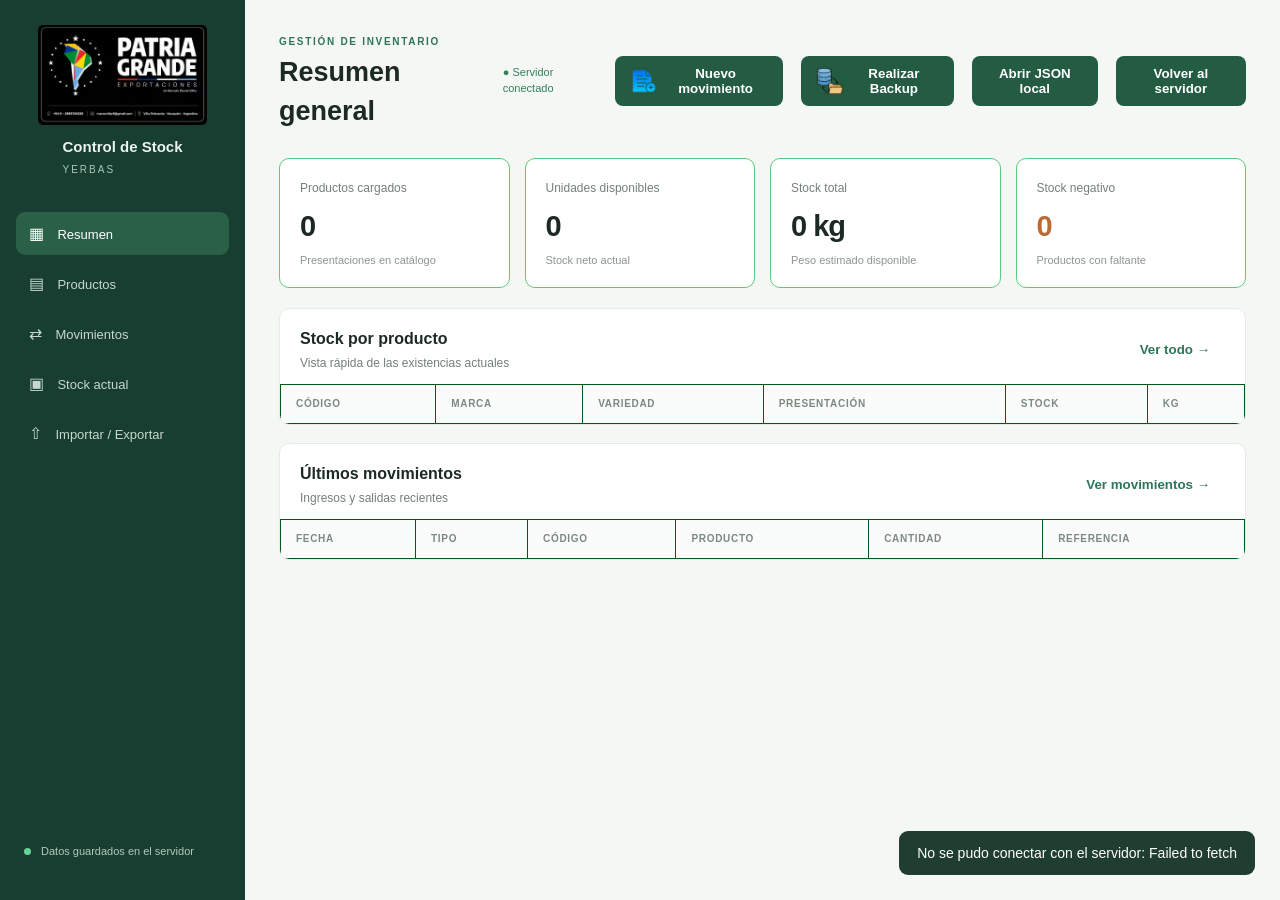
<file: frontend/index.html>
<!doctype html>
<html lang="es">
  <head>
    <meta charset="utf-8" />
    <meta name="viewport" content="width=device-width,initial-scale=1" />
    <title>Control de Stock | Yerbas</title>
    <link rel="shortcut icon" href="./Imagenes/favicon.ico" />
    <link
      rel="icon"
      type="image/png"
      sizes="16x16"
      href="./Imagenes/Iconos/favicon-16.png"
    />

    <link
      rel="icon"
      type="image/png"
      sizes="32x32"
      href="./Imagenes/Iconos/favicon-32.png"
    />

    <link
      rel="icon"
      type="image/png"
      sizes="48x48"
      href="./Imagenes/iconos/favicon-48.png"
    />

    <!-- Android -->
    <link
      rel="icon"
      type="image/png"
      sizes="192x192"
      href="./Imagenes/Iconos/icon-192.png"
    />

    <link
      rel="icon"
      type="image/png"
      sizes="512x512"
      href="./Imagenes/Iconos/icon-512.png"
    />

    <!-- Manifest -->
    <link rel="manifest" href="./manifest.json" />

    <meta name="theme-color" content="#111111" />
    <!-- <link rel="manifest" href="./manifest.json" /> -->
    <link rel="stylesheet" href="./style.css" />
    <link rel="stylesheet" href="./mensajes.css" />
    <!-- <meta name="theme-color" content="#111111" /> -->
  </head>
  <body>
    <div class="shell">
      <aside class="sidebar">
        <!-- <img class="logo" src="./Imagenes/logo.avif" alt="Logo" /> -->
        <div class="brand">
          <div class="brand-icon">
            <img class="logo" src="./Imagenes/logo.avif" alt="Logo" />
          </div>
          <div><b>Control de Stock</b><small>YERBAS</small></div>
        </div>
        <nav>
          <button class="nav active" data-view="dashboard">
            ▦ <span>Resumen</span>
          </button>
          <button class="nav" data-view="products">
            ▤ <span>Productos</span>
          </button>
          <button class="nav" data-view="movements">
            ⇄ <span>Movimientos</span>
          </button>
          <button class="nav" data-view="stock">
            ▣ <span>Stock actual</span>
          </button>
          <button class="nav" data-view="files">
            ⇧ <span>Importar / Exportar</span>
          </button>
        </nav>
        <div class="side-foot">
          <span class="dot"></span> Datos guardados en el servidor
        </div>
      </aside>
      <main class="main">
        <header class="topbar">
          <div>
            <span class="eyebrow">GESTIÓN DE INVENTARIO</span>
            <h1 id="pageTitle">Resumen general</h1>
          </div>
          <div class="top-actions">
            <span class="server-status">● Servidor conectado</span
            ><button
              title="Registrar un nuevo movimiento en el Stock.!"
              class="primary"
              id="quickMovement"
            >
              <img
                class="agregar"
                src="./Imagenes/Iconos/nuevo-movimiento.avif"
                alt="Logo"
              />
              Nuevo movimiento
            </button>
            <button
              title="Realizar backup en GoogleDrive"
              class="primary"
              id="quickBackup"
            >
              <img
                class="agregar"
                src="./Imagenes/Iconos/backup.avif"
                alt="Logo"
              />
              Realizar Backup
            </button>
            <input
              type="file"
              id="archivo-json"
              accept=".json,application/json"
              hidden
            />
            <button
              id="btnJSON"
              class="primary"
              onclick="document.getElementById('archivo-json').click()"
            >
              Abrir JSON local
            </button>
            <button id="btnSERVER" class="primary" onclick="volverOnline()">
              Volver al servidor
            </button>
          </div>
        </header>
        <section id="dashboard" class="view active">
          <div class="stats">
            <article class="stat">
              <span>Productos cargados</span><strong id="statProducts">0</strong
              ><small>Presentaciones en catálogo</small>
            </article>
            <article class="stat">
              <span>Unidades disponibles</span><strong id="statUnits">0</strong
              ><small>Stock neto actual</small>
            </article>
            <article class="stat">
              <span>Stock total</span><strong id="statKg">0 kg</strong
              ><small>Peso estimado disponible</small>
            </article>
            <article class="stat warning">
              <span>Stock negativo</span><strong id="statNegative">0</strong
              ><small>Productos con faltante</small>
            </article>
          </div>
          <div class="panel">
            <div class="panel-head">
              <div>
                <h2>Stock por producto</h2>
                <p>Vista rápida de las existencias actuales</p>
              </div>
              <button class="ghost" data-goto="stock">Ver todo →</button>
            </div>
            <div class="table-wrap">
              <table class="table-variety">
                <thead>
                  <tr>
                    <th>Código</th>
                    <th>Marca</th>
                    <th>Variedad</th>
                    <th id="presentation-th">Presentación</th>
                    <th>Stock</th>
                    <th>Kg</th>
                  </tr>
                </thead>
                <tbody id="dashStock"></tbody>
              </table>
            </div>
          </div>
          <div class="panel">
            <div class="panel-head">
              <div>
                <h2>Últimos movimientos</h2>
                <p>Ingresos y salidas recientes</p>
              </div>
              <button class="ghost" data-goto="movements">
                Ver movimientos →
              </button>
            </div>
            <div class="table-wrap">
              <table>
                <thead>
                  <tr>
                    <th>Fecha</th>
                    <th>Tipo</th>
                    <th>Código</th>
                    <th class="productoMovimientos">Producto</th>
                    <th>Cantidad</th>
                    <th>Referencia</th>
                  </tr>
                </thead>
                <tbody id="dashMovements"></tbody>
              </table>
            </div>
          </div>
        </section>
        <section id="products" class="view">
          <div class="toolbar">
            <input
              id="productSearch"
              placeholder="Buscar por código, marca o variedad…"
            /><button
              title="Agregar producto.!"
              class="primary"
              id="newProduct"
            >
              <img
                class="agregar"
                src="./Imagenes/Iconos/agregar-producto.avif"
                alt="Logo"
              />

              Agregar producto
            </button>
          </div>
          <div class="panel">
            <div class="table-wrap">
              <table class="table-variety">
                <thead style="display: none">
                  <tr>
                    <th class="codigoProductos">Código</th>
                    <th class="marcaProductos">Marca</th>
                    <th id="product-th" class="variedadProductos">variedad</th>
                    <th id="presentation-th" class="presentacionProductos">
                      Presentación
                    </th>
                    <th class="pesoProductos">Peso (kg)</th>
                    <th class="foto-td">Foto</th>
                    <th id="observaciones-th" class="observacionesProductos">
                      Observaciones
                    </th>
                    <th></th>
                  </tr>
                </thead>
                <tbody id="productsBody"></tbody>
              </table>
            </div>
          </div>
        </section>
        <section id="movements" class="view">
          <div class="toolbar">
            <input
              id="movementSearch"
              placeholder="Buscar movimiento…"
            /><button
              title="Registrar un nuevo movimiento en el Stock.!"
              class="primary"
              id="newMovement"
            >
              <img
                class="agregar"
                src="./Imagenes/Iconos/registrar-movimiento.avif"
                alt="Logo"
              />
              Registrar movimiento
            </button>
          </div>
          <div class="panel">
            <span class="cantidad-productos" id="cantMovimientos"> </span>
            <div class="table-wrap">
              <table>
                <thead>
                  <tr>
                    <th class="fechaMovimientos">Fecha</th>
                    <th class="tipoMovimientos">Tipo</th>
                    <th class="codigoMovimientos">Código</th>
                    <th class="productoMovimientos">Producto</th>
                    <th class="cantidadMovimientos">Cantidad</th>
                    <th class="referenciaMovimientos">Referencia</th>
                    <th class="btnMovimientos">Acciones</th>
                  </tr>
                </thead>
                <tbody id="movementsBody"></tbody>
              </table>
            </div>
          </div>
        </section>
        <section id="stock" class="view">
          <div class="toolbar">
            <input id="stockSearch" placeholder="Buscar producto…" /><span
              class="hint"
              >Stock = ingresos − salidas</span
            >
          </div>
          <div class="panel">
            <div class="table-wrap">
              <table class="table-variety">
                <thead style="display: none">
                  <tr>
                    <th class="codigoProductos">Código</th>
                    <th>Marca</th>
                    <th id="product-th">Variedad</th>
                    <th id="presentation-th">Presentación</th>
                    <th>Peso unit.</th>
                    <th>Ingresos</th>
                    <th>Salidas</th>
                    <th>Stock</th>
                    <th>Stock (kg)</th>
                  </tr>
                </thead>
                <tbody id="stockBody"></tbody>
              </table>
            </div>
          </div>
        </section>
        <section id="files" class="view">
          <div class="file-grid">
            <div class="panel file-card">
              <div class="file-icon">⇧</div>
              <h2>Importar planilla Excel</h2>
              <p>
                Importá un archivo XLSM o XLSX con las hojas Productos y
                Movimientos. Los datos importados reemplazarán los actuales del
                servidor.
              </p>
              <label class="file-input"
                >Seleccionar archivo<input
                  type="file"
                  id="excelFile"
                  accept=".xlsm,.xlsx" /></label
              ><button class="primary full" id="importExcel">
                Importar planilla
              </button>
              <div id="importResult" class="result"></div>
            </div>
            <div class="panel file-card">
              <div class="file-icon">⇩</div>
              <h2>Exportar a Excel</h2>
              <p>
                Descargá una copia XLSX con las hojas de productos, movimientos,
                stock calculado y resumen. El archivo original XLSM no se
                modifica.
              </p>
              <button class="primary full" id="exportExcel">
                Descargar XLSX actualizado
              </button>
            </div>
            <div class="panel file-card">
              <div class="file-icon">☷</div>
              <h2>Importar referencias de fotografías</h2>
              <p>
                Leé el archivo INI para asignar automáticamente a cada producto
                la ruta de imagen correspondiente según su marca y variedad. Las
                imágenes deben estar publicadas dentro de frontend/Imagenes.
              </p>
              <label class="file-input"
                >Seleccionar INI<input
                  type="file"
                  id="iniFile"
                  accept=".ini" /></label
              ><button class="secondary full" id="importIni">
                Analizar listado
              </button>
              <div id="iniResult" class="result"></div>
            </div>
            <div class="panel file-card">
              <div class="file-icon">☷</div>
              <h2>Importar listados INI</h2>
              <p>
                El INI contiene marcas, variedades y referencias de imágenes.
                Por ahora se usa para detectar variedades que todavía no están
                en el catálogo.
              </p>
              <label class="file-input"
                >Seleccionar INI<input
                  type="file"
                  id="iniFile2"
                  accept=".ini" /></label
              ><button class="secondary full" id="importIni2">
                Analizar listado
              </button>
              <div id="iniResult2" class="result"></div>
            </div>
          </div>
          <div class="notice">
            <b>Almacenamiento en servidor</b><br />Los cambios se guardan en
            <code>data/stock.json</code> en el equipo/servidor donde ejecutes
            Flask. Para acceder desde otros dispositivos, el servidor debe
            permanecer encendido y ser accesible por la red.
          </div>
        </section>
      </main>
    </div>
    <dialog id="productDialog">
      <form method="dialog" id="productForm">
        <div class="dialog-head">
          <div>
            <span class="eyebrow">CATÁLOGO</span>
            <h2 id="productDialogTitle">Nuevo producto</h2>
          </div>
          <button
            type="button"
            class="close"
            value="cancel"
            onclick="closeProduct()"
          >
            ×
          </button>
        </div>
        <input type="hidden" id="originalCode" />
        <div class="form-grid">
          <label>Código<input id="pCodigo" required /></label
          ><label>Marca<input id="pMarca" required /></label>
          <label>Nombre / variedad<input id="pVariedad" required /></label
          ><label
            >Presentación<select id="pPresentacion">
              <option value="Pack">Pack</option>
              <option>Pack</option>
              <option>Bolson</option>
              <option>Combo</option>
            </select></label
          >
          <label
            >Peso por unidad (kg)<input
              id="pPeso"
              type="number"
              min="0.001"
              step="0.001"
              required
          /></label>
          <div class="wide photo-editor">
            <label>Fotografía del producto</label>
            <div class="photo-editor-row">
              <div class="photo-preview" id="productPhotoPreview">
                <span>Sin fotografía</span>
              </div>
              <div class="photo-controls">
                <label class="file-input photo-select"
                  >Seleccionar fotografía
                  <input
                    type="file"
                    id="pPhotoFile"
                    accept="image/jpeg,image/png,image/webp,image/avif"
                  />
                </label>
                <small
                  >JPG, PNG o WEBP. Máximo 8 MB. Si no seleccionás otra imagen,
                  se conserva la actual.</small
                >
                <input type="hidden" id="pFoto" />
              </div>
            </div>
          </div>
          <label class="wide"
            >Observaciones<textarea id="pObservaciones" rows="2"></textarea>
          </label>
        </div>
        <div class="dialog-actions">
          <button
            type="button"
            class="secondary"
            id="cancelar"
            value="cancel"
            onclick="closeProduct()"
          >
            <img
              class="agregar"
              src="./Imagenes/Iconos/cancelar.avif"
              alt="Logo"
            />
            Cancelar</button
          ><button class="primary" id="saveProduct" value="default">
            <img
              class="agregar"
              src="./Imagenes/Iconos/guardar.avif"
              alt="Logo"
            />
            Guardar producto
          </button>
        </div>
      </form>
    </dialog>
    <dialog id="movementDialog">
      <form method="dialog" id="movementForm">
        <div class="dialog-head">
          <div>
            <span class="eyebrow">INVENTARIO</span>
            <h2>Registrar movimiento</h2>
          </div>
          <button
            type="button"
            class="close"
            value="cancel"
            onclick="closeProduct()"
          >
            ×
          </button>
        </div>
        <div class="form-grid">
          <label>Fecha<input id="mFecha" type="date" required /></label
          ><label
            >Tipo<select id="mTipo">
              <option>INGRESO</option>
              <option>SALIDA</option>
            </select></label
          >
          <label class="wide"
            >Producto<select id="mCodigo" required></select></label
          ><label
            >Cantidad (unidades)<input
              id="mCantidad"
              type="number"
              min="1"
              step="1"
              required /></label
          ><label>Documento / referencia<input id="mDocumento" /></label
          ><label class="wide"
            >Cliente / proveedor<input id="mContacto" /></label
          ><label class="wide"
            >Observaciones<textarea id="mObservaciones" rows="2"></textarea>
          </label>
        </div>
        <div class="dialog-actions">
          <button
            type="button"
            class="secondary"
            id="cancelar"
            value="cancel"
            onclick="closeProduct()"
          >
            <img
              class="agregar"
              src="./Imagenes/Iconos/cancelar.avif"
              alt="Logo"
            />
            Cancelar
          </button>
          <button class="primary" id="saveMovement" value="default">
            <img
              class="agregar"
              src="./Imagenes/Iconos/guardar.avif"
              alt="Logo"
            />
            Guardar movimiento
          </button>
        </div>
      </form>
    </dialog>
    <div id="customModal" class="modal-overlay">
      <div class="modal-box">
        <div class="modal-header">
          <h3 id="modalTitle">Confirmar acción</h3>
          <button id="modalClose" class="modal-close">&times;</button>
        </div>

        <div id="modalBody" class="modal-body"></div>

        <div class="modal-actions">
          <button id="modalCancel" class="btn-secondary">
            <img
              class="agregar"
              src="./Imagenes/Iconos/cancelar.avif"
              alt="Logo"
            />Cancelar
          </button>

          <button id="modalConfirm" class="btn-danger">Confirmar</button>
        </div>
      </div>
    </div>

    <!-- MODAL DE AUTORIZACIÓN BACKUP -->
    <div id="modalBackupAuth" class="modal-backup">
      <div class="modal-backup-content">
        <div class="modal-backup-header">
          <i class="fa-solid fa-shield-halved"></i>
          <h3>Autorización requerida</h3>
          <button type="button" id="cerrarBackupAuth" aria-label="Cerrar">
            &times;
          </button>
        </div>

        <p>Ingresá tus credenciales para realizar el backup.</p>

        <form id="formBackupAuth">
          <div class="backup-input-group">
            <label for="backupUser">Usuario</label>
            <input
              type="text"
              id="backupUser"
              autocomplete="username"
              placeholder="Ingresar usuario"
              required
            />
          </div>

          <div class="backup-input-group">
            <label for="backupPassword">Contraseña</label>
            <input
              type="password"
              id="backupPassword"
              autocomplete="current-password"
              placeholder="Ingresar contraseña"
              required
            />
          </div>

          <p id="backupAuthError" class="backup-auth-error"></p>

          <div class="backup-modal-actions">
            <button type="button" id="cancelarBackupAuth">Cancelar</button>

            <button type="submit" id="confirmarBackupAuth">
              <i class="fa-solid fa-cloud-arrow-up"></i>
              Confirmar Backup
            </button>
          </div>
        </form>
      </div>
    </div>

    <div id="toast" class="toast"></div>
    <script src="./config.js"></script>
    <script src="./app.js"></script>
  </body>
</html>
</file>
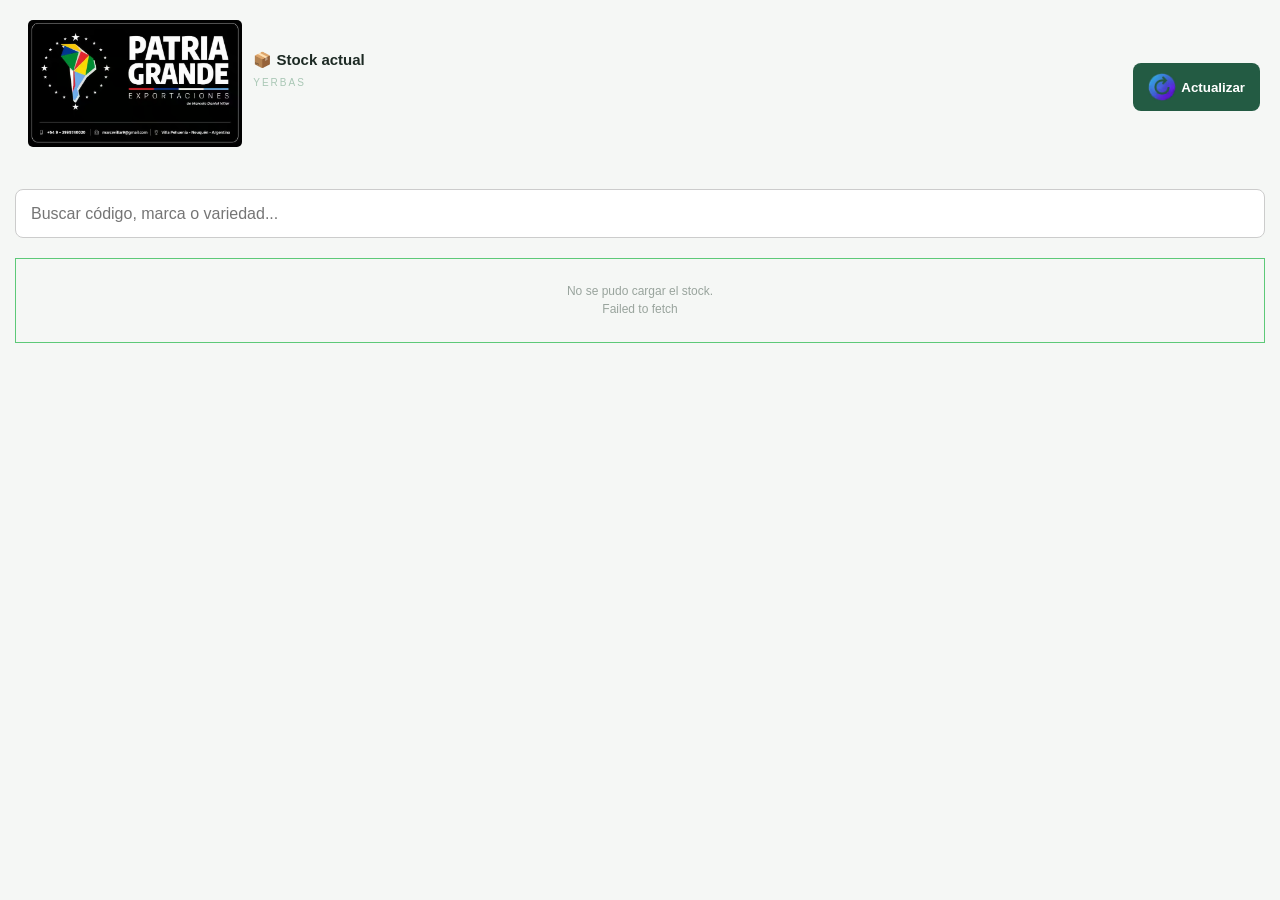
<file: frontend/stock.html>
<!doctype html>
<html lang="es">
  <head>
    <meta charset="UTF-8" />
    <meta name="viewport" content="width=device-width, initial-scale=1.0" />

    <title>Stock actual | Planillas Marce</title>
    <link rel="shortcut icon" href="./Imagenes/favicon.ico" />

    <link rel="stylesheet" href="stock.css" />
    <link rel="stylesheet" href="style.css" />
  </head>

  <body>
    <header class="stock-header">
      <div class="brand">
        <div class="brand-icon">
          <img class="logo" src="./Imagenes/logo.avif" alt="Logo" />
        </div>
        <div><b>📦 Stock actual</b><small>YERBAS</small></div>
      </div>
      <!-- <h1>📦 Stock actual</h1> -->

      <button class="primary" id="refreshStock">
        <img
          class="agregar"
          src="./Imagenes/Iconos/actualizar.avif"
          alt="Logo"
        />↻ Actualizar
      </button>
    </header>

    <main class="stock-main" id="stock-main-id">
      <div class="stock-search-container">
        <input
          type="search"
          id="stockSearch"
          placeholder="Buscar código, marca o variedad..."
          autocomplete="off"
        />
      </div>

      <div class="stock-table-container">
        <table class="stock-table">
          <tbody id="stockBody">
            <tr>
              <td>Cargando stock...</td>
            </tr>
          </tbody>
        </table>
      </div>
    </main>

    <!-- Si index.html utiliza un archivo de configuración
         para definir window.API_BASE, cargarlo aquí también. -->
    <script src="config.js"></script>
    <script src="stock.js"></script>
    <!-- <script src="app.js"></script> -->
  </body>
</html>
</file>
<file: frontend/style.css>
* {
  box-sizing: border-box;
}
:root {
  --green: #235b43;
  --green2: #2e7655;
  --ink: #1d2a24;
  --muted: #738078;
  --line: #e5ebe6;
  --bg: #f5f7f5;
  --white: #fff;
}
body {
  margin: 0;
  background: var(--bg);
  color: var(--ink);
  font:
    14px/1.45 Inter,
    Segoe UI,
    Arial,
    sans-serif;
}
.shell {
  display: flex;
  min-height: 100vh;
}
.sidebar {
  width: 245px;
  background: #173e30;
  color: #eaf3ed;
  padding: 25px 16px;
  display: flex;
  flex-direction: column;
  flex-shrink: 0;
}
.brand {
  /* display: flex;
  align-items: center;
  gap: 11px;
  padding: 0 8px 34px; */
  display: flex;
  flex-direction: column;
  /* grid-template-columns: 1fr 4fr; */
  /* position: relative; */
  align-items: center;
  gap: 11px;
  padding: 0 8px 34px;
}
.brand-icon {
  /* width: 38px;
  height: 38px;
  border-radius: 12px;
  background: #d9eee0;
  color: #24583f;
  display: grid;
  place-items: center;
  font-size: 21px;
  font-weight: 800; */
  /* width: 100%; */
  position: relative;
  height: 100px;
  border-radius: 12px;
  background: #d9eee0;
  color: #24583f;
  display: grid;
  place-items: center;
  font-size: 21px;
  font-weight: 800;
}
.brand b {
  display: block;
  font-size: 15px;
}
.brand small {
  color: #a9c7b5;
  letter-spacing: 2px;
  font-size: 10px;
}
.logo {
  /* position: absolute;
    /* width: 100%; */
  /* height: 100%; */
  /* right: 5px; */
  /* border-radius: 5px; */
  position: absolute;
  /* width: 100%; */
  height: 100%;
  /* right: 5px; */
  border-radius: 5px;
}
.sidebar nav {
  display: grid;
  gap: 7px;
}
.nav {
  border: 0;
  background: transparent;
  color: #c6d8cd;
  text-align: left;
  padding: 12px 13px;
  border-radius: 9px;
  font-size: 16px;
  cursor: pointer;
}
.nav span {
  font-size: 13px;
  margin-left: 9px;
}
.nav:hover,
.nav.active {
  background: #2b6048;
  color: #fff;
}
.side-foot {
  margin-top: auto;
  color: #b2c9bb;
  font-size: 11px;
  padding: 15px 8px;
}
.dot {
  display: inline-block;
  width: 7px;
  height: 7px;
  background: #67d59a;
  border-radius: 50%;
  margin-right: 7px;
}
.main {
  min-width: 0;
  flex: 1;
  padding: 30px 34px 60px;
  max-width: 1600px;
  margin: 0 auto;
}
.topbar {
  display: flex;
  justify-content: space-between;
  align-items: center;
  gap: 15px;
  margin-bottom: 26px;
}
.eyebrow {
  font-size: 10px;
  letter-spacing: 1.7px;
  color: var(--green2);
  font-weight: 800;
}
.topbar h1 {
  margin: 3px 0 0;
  font-size: 27px;
}
.top-actions {
  display: flex;
  align-items: center;
  gap: 18px;
}
.server-status {
  font-size: 11px;
  color: #32815a;
}
.disabled {
  background: grey;
  cursor: wait;
}
.primary,
.secondary,
.ghost {
  border: 0;
  border-radius: 8px;
  padding: 10px 15px;
  font-weight: 650;
  cursor: pointer;
}
.primary {
  background: var(--green);
  color: white;
}
.primary:hover {
  background: var(--green2);
}
.secondary {
  background: #e9efeb;
  color: #315b45;
}
.ghost {
  background: transparent;
  color: var(--green2);
}
.full {
  width: 100%;
  margin-top: 12px;
}
.view {
  display: none;
}
.view.active {
  display: block;
}
.stats {
  display: grid;
  grid-template-columns: repeat(4, minmax(0, 1fr));
  gap: 15px;
  margin-bottom: 20px;
}
.stat,
.panel {
  background: white;
  border: 1px solid var(--line);
  border-radius: 10px;
}
.stat {
  padding: 18px 20px;
  border: 1px solid #5dc978;
}
.stat span {
  color: var(--muted);
  font-size: 12px;
}
.stat strong {
  display: block;
  font-size: 29px;
  margin: 8px 0 2px;
  letter-spacing: -1px;
}
.stat small {
  color: #8b968f;
  font-size: 11px;
}
.stat.warning strong {
  color: #bb6c34;
}
#movements .panel {
  margin-bottom: 18px;
  overflow: hidden;
  border: 2px solid #777;
  border-radius: 5px;
  padding: 5px;
}
#movements table {
  border-collapse: separate;
  border-spacing: 1.5px;
}
.panel {
  margin-bottom: 18px;
  overflow: hidden;
}
.panel-head {
  display: flex;
  align-items: center;
  justify-content: space-between;
  padding: 18px 20px 12px;
}
.panel h2,
.file-card h2 {
  font-size: 16px;
  margin: 0;
}
.panel p,
.file-card p {
  color: var(--muted);
  font-size: 12px;
  margin: 4px 0 0;
}
#cantMovimientos {
  padding: 5px;
}
#movements > div.panel > div.table-wrap {
  margin-top: 5px;
}
.table-wrap {
  width: 100%;
  overflow: auto;
}
table {
  width: 100%;
  border-collapse: collapse;
  white-space: nowrap;
}
th {
  text-align: left;
  color: #7c8981;
  font-size: 10px;
  text-transform: uppercase;
  letter-spacing: 0.7px;
  background: #fafcfb;
  padding: 12px 15px;
  border: 1px solid #055619;
  /* border-top: 1px solid var(--line); */
  /* border-bottom: 1px solid var(--line); */
}
#dashStock > tr,
#dashMovements > tr {
  background: #306b56d6;
}
#dashStock > tr:nth-child(even),
#dashMovements > tr:nth-child(even) {
  background: #306b5694;
}
td {
  padding: 12px 15px;
  /* border-bottom: 1px solid #edf1ee; */
  border: 1px solid #5dc978;
  border-radius: 5px;
  font-size: 12px;
}
/* tbody tr:last-child td {
  border-bottom: 0;
} */
.fechaMovimientos,
.tipoMovimientos,
.codigoMovimientos,
.cantidadMovimientos,
.btnMovimientos {
  width: 10%;
}
.productoMovimientos {
  width: 20%;
}
#movementsBody tr td {
  width: 100px;
}
.btnMovements {
  display: flex;
  justify-content: center;
}
#movementsBody tr {
  /* background: #fbfdfb; */
  background: #306b56d6;
}
#movementsBody tr:hover {
  background: #173e3061;
  font-weight: bold;
  text-shadow: 0 6px 6px rgba(0, 0, 0, 0.6);
}
#movementsBody tr:nth-child(even) {
  background: #306b5694;
}
#movementsBody tr:nth-child(even):hover {
  background: #173e3061;
  text-shadow: 0 6px 6px rgba(0, 0, 0, 0.6);
}
#productsBody .marca-separador tr:hover,
#stockBody .marca-separador tr:hover,
#dashStock > tr:hover,
#dashMovements > tr:hover {
  /* background: #173e3061; */
  text-shadow: 0 6px 6px rgba(0, 0, 0, 0.6);
  /* transform: scale(1.002); */
  font-weight: bold;
}
#productsBody .marca-separador tr:nth-child(even):hover,
#stockBody .marca-separador tr:nth-child(even):hover,
#dashStock > tr:nth-child(even):hover,
#dashMovements > tr:nth-child(even):hover {
  background: #173e3061;
  text-shadow: 0 6px 6px rgba(0, 0, 0, 0.6);
  /* transform: scale(1.002); */
}
.marca-separador tbody tr {
  /* background: #fbfdfb; */
  background: #173e3080;
}
#productsBody .marca-separador tr,
#stockBody .marca-separador tr {
  background: #306b56d6;
}
#productsBody .marca-separador tr:nth-child(even),
#stockBody .marca-separador tr:nth-child(even) {
  background: #306b5694;
}
.tabla-marca thead th {
  height: 40px;
}
.foto-td {
  padding: 5px;
  height: 70px;
}
.badge {
  /* display: inline-block; */
  display: flex;
  justify-content: center;
  border-radius: 20px;
  padding: 4px 8px;
  font-size: 10px;
  font-weight: 700;
}
.in {
  background: #e3f3e9;
  color: #287247;
}
.out {
  background: #fff0e8;
  color: #b55b2d;
}
.positiveTR {
  border: 3px solid blue;
}
.negativeTR {
  border: 2px solid red;
}
.positive {
  border: 2px solid blue;
  /* color: blue; */
  /* font-weight: bold; */
  /* font-size: 14.5px; */
  /* text-shadow: 2px 4px 4px rgba(0, 0, 0, 0.6); */
}
.negative {
  color: #bd583e;
  font-weight: 700;
  border: 2px solid red;
}
.btnActions {
  width: 50px;
  padding: 0;
}
.actions {
  display: flex;
  gap: 6px;
}
.small-btn {
  border: 1px solid var(--line);
  /* background: white; */
  border-radius: 6px;
  padding: 5px 8px;
  cursor: pointer;
  /* color: #476253; */
  background: var(--green);
  color: white;
}
.toolbar {
  display: flex;
  justify-content: space-between;
  align-items: center;
  gap: 12px;
  margin-bottom: 15px;
}
.toolbar input {
  max-width: 440px;
  width: 100%;
}
input,
select,
textarea {
  font: inherit;
  border: 1px solid #dce5de;
  border-radius: 7px;
  padding: 10px 11px;
  background: white;
  color: var(--ink);
  width: 100%;
  outline: none;
}
input:focus,
select:focus,
textarea:focus {
  border-color: #6ba783;
  box-shadow: 0 0 0 3px #e5f2e9;
}
label {
  display: grid;
  gap: 3px;
  font-size: 11px;
  color: #68766e;
  font-weight: 650;
}
.hint {
  font-size: 11px;
  color: var(--muted);
}
.file-grid {
  display: grid;
  grid-template-columns: repeat(3, minmax(0, 1fr));
  gap: 15px;
}
.file-card {
  padding: 22px;
}
.file-icon {
  width: 40px;
  height: 40px;
  border-radius: 11px;
  background: #e9f3ec;
  color: var(--green);
  display: grid;
  place-items: center;
  font-size: 22px;
  margin-bottom: 14px;
}
.file-input {
  display: block;
  margin-top: 18px;
  border: 1px dashed #b9cbbf;
  border-radius: 8px;
  padding: 10px;
  color: var(--green);
  text-align: center;
  cursor: pointer;
}
.file-input input {
  display: none;
}
.result {
  font-size: 11px;
  margin-top: 10px;
  color: var(--green);
}
.notice {
  background: #eef5ef;
  border: 1px solid #dce9df;
  border-radius: 10px;
  padding: 15px 18px;
  font-size: 12px;
  color: #496253;
  line-height: 1.7;
}
.notice code {
  background: #fff;
  padding: 2px 5px;
  border-radius: 4px;
}
.dialog-head {
  display: flex;
  justify-content: space-between;
  align-items: start;
  margin-bottom: 5px;
}
.dialog-head h2 {
  margin: 4px 0 0;
  font-size: 20px;
}
.close {
  border: 0;
  background: transparent;
  font-size: 25px;
  color: #758078;
  cursor: pointer;
}
.form-grid {
  display: grid;
  grid-template-columns: 1fr 1fr;
  gap: 5px;
}
.wide {
  grid-column: 1/-1;
}
.dialog-actions {
  display: flex;
  justify-content: flex-end;
  gap: 9px;
  margin-top: 5px;
}
dialog {
  border: 0;
  border-radius: 15px;
  padding: 20px;
  width: min(600px, calc(100% - 25px));
  box-shadow: 0 25px 80px #102d1e40;
}
dialog::backdrop {
  background: #13251db3;
}
.toast {
  position: fixed;
  right: 25px;
  bottom: 25px;
  background: #203e2f;
  color: white;
  padding: 12px 18px;
  border-radius: 9px;
  opacity: 0;
  transform: translateY(10px);
  transition: 0.2s;
  pointer-events: none;
  z-index: 10;
}
.toast.show {
  opacity: 1;
  transform: translateY(0);
}
.empty {
  text-align: center;
  color: #99a49d;
  padding: 24px;
}
.hide {
  display: none !important;
}
.foto-td .img-expandida {
  position: fixed;
  top: 0;
  bottom: 0;
  left: 0;
  right: 0;
  margin: auto;
  /* top: 50%; */
  /* left: 50%; */
  /* transform: translate(-50%, -50%) scale(1.1); */
  transform: translate(0%, 0%) scale(0.6);
  animation: zoomCentro 0.8s ease-out forwards;
  z-index: 9999;
  /* max-width: 50%; */
  width: auto !important;
  height: 100% !important;
  object-fit: cover;
  /* max-height: 90vh; */
  cursor: zoom-out;
}
/* .marca-separador {
  border: 2px solid #777;
}

.marca-titulo td {
  background: #e5e5e5;
  padding: 10px;
  border-bottom: 2px solid #777;
}

.marca-separador tr:last-child td {
  border-bottom: 2px solid #777;
} */
.marca-container {
  /* padding: 12px !important; */
  padding: 0 !important;
  border: none !important;
}

.marca-separador {
  border: 2px solid #777;
  border-radius: 10px;
  overflow: hidden;
  margin-bottom: 12px;
}

.cantidad-productos {
  font-size: 12px;
  font-weight: normal;
  background: #555;
  color: white;
  padding: 4px 10px;
  border-radius: 20px;
}

.marca-titulo {
  background: #e5e5e5;
  padding: 10px;
  font-weight: bold;
  border-bottom: 2px solid #777;
  border-radius: 5px;
  margin-bottom: 2px;
}

.tabla-marca {
  width: 100%;
  border-collapse: separate;
}
.observacionesProductos {
  width: 30%;
}
.codigoProductos,
.marcaProductos,
.presentacionProductos,
.pesoProductos,
.variedadProductos,
.foto-td {
  width: 10%;
}
.top {
  position: fixed;
  display: flex;
  justify-content: right;
  /* width: 100%; */
  right: 20px;
  bottom: 20px;
  z-index: 10;
}
#myBtn {
  display: none;
  position: relative;
  /* right: 20px; */
  padding: 20px;
  border: 1px solid #333333eb;
  border-radius: 50px;
  /* background: #333333eb url("./Imagenes/top.avif") no-repeat center/cover; */
  background: transparent url(./Imagenes/top.avif) no-repeat center / cover;
  color: white;
  font-size: 18px;
  z-index: 10;
  cursor: pointer;
}
#myBtn:hover {
  background-color: #555;
}
.bottom {
  position: fixed;
  display: flex;
  justify-content: right;
  /* width: 100%; */
  right: 20px;
  bottom: 20px;
  z-index: 10;
}
#myBtn2 {
  display: none;
  position: relative;
  /* right: 20px; */
  padding: 20px;
  border: 1px solid #333333eb;
  border-radius: 50px;
  /* background: #333333eb url("./Imagenes/top.avif") no-repeat center/cover; */
  background: transparent url(./Imagenes/bottom.avif) no-repeat center / cover;
  color: white;
  font-size: 18px;
  z-index: 10;
  cursor: pointer;
}
#btnEliminar {
  background: transparent url(./Imagenes/Iconos/borrar.avif) no-repeat center /
    cover;
  width: 26px;
  height: 28px;
  background-size: contain;
  border: none;
}
#btnEliminar2 {
  background: transparent url(./Imagenes/Iconos/borrar-rojo.avif) no-repeat
    center / cover;
  width: 26px;
  height: 28px;
  background-size: contain;
  border: none;
}
.btnEliminardisabled {
  background: transparent url(./Imagenes/Iconos/borrar-gris.avif) no-repeat
    center / cover !important;
  cursor: wait;
}
.btnBackupWait {
  /* background: transparent url(./Imagenes/Iconos/backup_wait.avif) no-repeat
    center / cover !important; */
  cursor: wait;
  /* width: 28px;
  height: 28px;
  margin-right: 5px; */
}
#btnEditar {
  background: transparent url(./Imagenes/Iconos/editar.avif) no-repeat center /
    cover;
  width: 26px;
  height: 28px;
  background-size: contain;
  border: none;
}
#newProduct,
#quickMovement,
#quickBackup,
#newMovement,
#saveProduct,
#cancelar,
#saveMovement,
#modalCancel,
#modalConfirm {
  /* background: transparent url(./Imagenes/iconos/agregar-producto.avif) no-repeat center / cover; */
  display: flex;
  justify-content: center;
  align-items: center;
}
.agregar {
  width: 28px;
  height: 28px;
  margin-right: 5px;
}
#myBtn2:hover {
  background-color: #555;
}

/* MODAL BACKUP */

.modal-backup {
  display: none;
  position: fixed;
  inset: 0;
  z-index: 9999;
  background: rgba(0, 0, 0, 0.65);
  backdrop-filter: blur(3px);

  align-items: center;
  justify-content: center;
  padding: 15px;
}

.modal-backup.active {
  display: flex;
}

.modal-backup-content {
  background: var(--bg-card, #fff);
  color: var(--text-color, #222);
  width: 100%;
  max-width: 380px;
  padding: 22px;
  border-radius: 12px;
  box-shadow: 0 10px 35px rgba(0, 0, 0, 0.3);
  animation: backupModalIn 0.2s ease;
}

.modal-backup-header {
  display: flex;
  align-items: center;
  gap: 10px;
  margin-bottom: 12px;
}

.modal-backup-header > i {
  color: #16a34a;
  font-size: 22px;
}

.modal-backup-header h3 {
  flex: 1;
  margin: 0;
  font-size: 18px;
}

.modal-backup-header button {
  border: none;
  background: transparent;
  font-size: 25px;
  cursor: pointer;
  color: inherit;
}

.modal-backup-content > p {
  font-size: 13px;
  opacity: 0.75;
  margin-bottom: 20px;
}

.backup-input-group {
  display: flex;
  flex-direction: column;
  gap: 6px;
  margin-bottom: 15px;
}

.backup-input-group label {
  font-size: 13px;
  font-weight: 600;
}

.backup-input-group input {
  padding: 11px;
  border: 1px solid #aaa;
  border-radius: 7px;
  font-size: 14px;
  outline: none;
  width: 100%;
  box-sizing: border-box;
}

.backup-input-group input:focus {
  border-color: #16a34a;
  box-shadow: 0 0 0 2px rgba(22, 163, 74, 0.15);
}

.backup-auth-error {
  color: #dc2626;
  font-size: 12px;
  min-height: 16px;
  margin: 5px 0;
}

.backup-modal-actions {
  display: flex;
  justify-content: flex-end;
  gap: 10px;
  margin-top: 15px;
}

.backup-modal-actions button {
  padding: 10px 13px;
  border: none;
  border-radius: 7px;
  cursor: pointer;
  font-weight: 600;
}

#cancelarBackupAuth {
  background: #e5e7eb;
  color: #333;
}

#confirmarBackupAuth {
  background: #16a34a;
  color: white;
}

#confirmarBackupAuth:disabled {
  opacity: 0.6;
  cursor: not-allowed;
}

@keyframes backupModalIn {
  from {
    opacity: 0;
    transform: translateY(-10px);
  }

  to {
    opacity: 1;
    transform: translateY(0);
  }
}

@media (max-width: 1050px) {
  .stats {
    grid-template-columns: repeat(2, 1fr);
  }
  .file-grid {
    grid-template-columns: 1fr 1fr;
  }
}
@media (max-width: 700px) {
  .shell {
    display: block;
  }
  .sidebar {
    width: auto;
    padding: 12px 13px;
  }
  .brand {
    padding: 0 5px 12px;
  }
  .sidebar nav {
    display: flex;
    overflow: auto;
  }
  .nav {
    padding: 9px 10px;
    white-space: nowrap;
  }
  .nav span {
    margin-left: 5px;
  }
  .side-foot {
    display: none;
  }
  .main {
    padding: 20px 13px 40px;
  }
  .topbar {
    align-items: flex-start;
    flex-direction: column;
  }
  .topbar h1 {
    font-size: 23px;
  }
  .top-actions {
    width: 100%;
    justify-content: space-between;
  }
  .stats {
    gap: 8px;
  }
  .stat {
    padding: 13px;
  }
  .stat strong {
    font-size: 23px;
  }
  .file-grid {
    grid-template-columns: 1fr;
  }
  .toolbar {
    align-items: stretch;
    flex-direction: column;
  }
  .toolbar input {
    max-width: none;
  }
  .form-grid {
    grid-template-columns: 1fr;
  }
  .wide {
    grid-column: auto;
  }
}

.product-thumb {
  width: 58px;
  height: 58px;
  object-fit: contain;
  border-radius: 7px;
  border: 1px solid #e2e9e4;
  /* background: #fff; */
  /* padding: 3px; */
  display: block;
  margin: auto;
  cursor: zoom-in;
}
.no-photo {
  font-size: 10px;
  color: #9aa59e;
}

.photo-editor {
  display: grid;
  gap: 8px;
}
.photo-editor-row {
  display: flex;
  align-items: center;
  gap: 16px;
  padding: 12px;
  border: 1px solid #e4ebe6;
  border-radius: 10px;
  background: #fbfdfb;
}
.photo-preview {
  width: 112px;
  height: 112px;
  flex: 0 0 112px;
  border: 1px dashed #c8d5cc;
  border-radius: 9px;
  background: #fff;
  display: grid;
  place-items: center;
  overflow: hidden;
  color: #98a39b;
  font-size: 11px;
  text-align: center;
}
.photo-preview img {
  width: 100%;
  height: 100%;
  object-fit: contain;
  padding: 4px;
}
.photo-controls {
  display: grid;
  gap: 8px;
  flex: 1;
  min-width: 0;
}
.photo-controls small {
  font-size: 10px;
  color: #829087;
  line-height: 1.5;
}
.photo-select {
  margin: 0;
  max-width: 230px;
}
@media (max-width: 520px) {
  .dialog-actions {
    /* display: flex; */
    justify-content: space-evenly;
    gap: 5px;
    /* margin-top: 5px; */
  }
  .photo-preview img {
    width: 50%;
    height: 100%;
    object-fit: contain;
    padding: 4px;
  }
  .dialog-head h2 {
    margin: 0;
    /* font-size: 20px; */
  }
  .form-grid {
    gap: 2px;
  }
  input {
    padding: 8px;
  }
  .photo-controls small {
    font-size: 8px;
    color: #829087;
    line-height: 1;
  }
  .photo-editor-row {
    display: grid;
    grid-template-columns: 2fr 1fr;
    align-items: flex-start;
    flex-direction: column;
    gap: 5px;
    padding: 8px;
  }
  .photo-preview {
    width: 100%;
    height: 100px;
    flex-basis: auto;
  }
  .photo-select {
    max-width: none;
    padding: 5px;
    font-size: 9px;
  }
  .product-thumb {
    width: fit-content;
    /* height: unset; */
    margin: auto;
    /* object-fit: contain;
  border-radius: 7px;
  border: 1px solid #e2e9e4;
  background: #fff;
  padding: 3px;
  display: block; */
  }
  #foto-td {
    padding: 8px;
  }
  #product-th {
    width: 100px;
  }
  /* #product-td {
    width: 100px;
  } */
  td b {
    /* padding: 12px 15px;
  border-bottom: 1px solid #edf1ee; */
    font-size: 10px;
  }
  /* La columna Variedad ocupa 100 px y permite ajustar el texto en varias líneas. */
  /* .table-variety th:nth-child(1),
  .table-variety th:nth-child(3),
  .table-variety td:nth-child(1),
  .table-variety td:nth-child(3) {
    width: 100px;
    min-width: 100px;
    max-width: 100px;
    white-space: normal;
    overflow-wrap: anywhere;
    word-break: normal;
    vertical-align: middle;
  } */
  /* .table-variety th:nth-child(1),
  .table-variety td:nth-child(1) {
    width: 80px;
    min-width: 80px;
    max-width: 80px;
  } */
  .marca-separador {
    border: 2px solid #777;
    border-radius: 10px;
    overflow: hidden;
    margin-bottom: 0;
    width: 100%;
  }
  .marca-container {
    padding: 0 !important;
    border: none !important;
    /* display: grid; */
  }
  thead {
    display: none;
  }
  #productsBody .marca-separador tr,
  #stockBody .marca-separador tr {
    background: #306b56d6;
  }
  #productsBody .marca-separador tr:nth-child(even),
  #stockBody .marca-separador tr:nth-child(even) {
    background: #306b5694;
  }
  #movementsBody tr,
  #dashStock tr,
  #dashMovements tr {
    background: #306b56d6;
  }
  #movementsBody tr:nth-child(even),
  #dashStock tr:nth-child(even),
  #dashMovements tr:nth-child(even) {
    background: #306b5694;
  }
  tr {
    display: block;
    /* background-color: #fbd0a9; */
    /* background: #306b56d6; */
    margin-bottom: 5px;
    border: 1px solid #ccc;
    text-shadow: 0 6px 6px rgba(0, 0, 0, 0.6);
    font-weight: bold;
    border-radius: 5px;
  }
  /* .table-wrap tr {
    background: unset;
  } */
  /* .marca-separador tr {
    background: #306b56d6;
  } */
  /* .marca-separador tr:nth-child(even), */
  /* .table-wrap tr:nth-child(even) {
    background: #306b5694;
  } */
  /* tbody tr:hover { */
  /* background: #fbfdfb; */
  /* background: #306b5694; */
  /* } */
  td {
    display: flex;
    justify-content: space-between;
    padding: 6px 8px;
    width: auto;
    border: 1px solid #0000009c;
    border-radius: 5px;
  }
  td::before {
    content: attr(data-label);
    font-weight: bold;
    text-transform: capitalize;
  }
  .panel {
    border-radius: 5px;
  }
  .sidebar {
    position: relative;
    gap: 5px;
  }
  .nav {
    font-size: 20px;
    margin-bottom: 5px;
  }
  .logo {
    position: absolute;
    /* width: 100%; */
    height: 100%;
    /* right: 5px; */
    border-radius: 5px;
  }
  .top {
    position: fixed;
    display: flex;
    justify-content: right;
    /* width: 100%; */
    right: 20px;
    bottom: 20px;
    z-index: 10;
  }
  #myBtn {
    display: none;
    position: relative;
    /* right: 20px; */
    padding: 20px;
    border: 1px solid #333333eb;
    border-radius: 50px;
    /* background: #333333eb url("./Imagenes/top.avif") no-repeat center/cover; */
    background: transparent url(./Imagenes/top.avif) no-repeat center / cover;
    color: white;
    font-size: 18px;
    z-index: 10;
  }
  #myBtn:hover {
    background-color: #555;
  }
  .foto-td .img-expandida {
    position: fixed;
    top: 0;
    bottom: 0;
    left: 0;
    right: 0;
    margin: auto;
    /* top: 50%; */
    /* left: 50%; */
    /* transform: translate(-50%, -50%) scale(1.1); */
    transform: translate(0%, 0%) scale(0.6);
    animation: zoomCentro 0.8s ease-out forwards;
    z-index: 9999;
    /* max-width: 50%; */
    width: 100% !important;
    height: 100%;
    object-fit: cover;
    /* max-height: 90vh; */
  }
  .brand {
    padding: 0 5px 12px;
    /* position: relative; */
    display: grid;
    /* flex-direction: column; */
    /* grid-template-columns: repeat(auto-fit, minmax(250px, 1fr)); */
    grid-template-columns: 1fr 4fr;
  }
  .brand-icon {
    width: 100%;
    position: relative;
    height: 100%;
    border-radius: 12px;
    background: unset;
    color: #24583f;
    /* display: grid; */
    /* place-items: center; */
    font-size: 21px;
    font-weight: 800;
  }
  .foto-td {
    width: auto;
    /* height: unset; */
  }
  .tabla-marca tbody {
    display: grid;
    grid-template-columns: repeat(2, 1fr);
    gap: 2px;
  }
  .marca-container .tabla-marca tbody > :only-child {
    grid-column: 1 / -1;
  }
  .marca-container .tabla-marca tbody > :only-child > .foto-td > img {
    width: auto;
  }
  .main {
    padding: 10px 5px;
  }
  #movementsBody tr td {
    /* width: 100px; */
    width: unset;
  }
  .btnActions {
    justify-content: center;
    padding: 5px;
  }
}
</file>
<file: frontend/mensajes.css>
.modal-overlay {
  position: fixed;
  inset: 0;
  background: rgba(0, 0, 0, 0.55);
  display: none;
  align-items: center;
  justify-content: center;
  padding: 20px;
  z-index: 9999;
}

.modal-overlay.active {
  display: flex;
}

.modal-box {
  width: 100%;
  max-width: 400px;
  /* background: var(--card-bg, #fff); */
  background: #173e30;
  color: white;
  /* color: var(--text, #222); */
  border-radius: 14px;
  padding: 20px;
  box-shadow: 0 10px 35px rgba(0, 0, 0, 0.25);
  animation: modalShow 0.2s ease;
}

.modal-header {
  display: flex;
  align-items: center;
  justify-content: space-between;
  position: relative;
}

.modal-header h3 {
  margin: 0;
  width: 100%;
  text-align: center;
  background: #5dc978;
  border-radius: 5px;
}
.producto-info b {
  display: flex;
  border-bottom: 1px solid;
}
.producto-info p {
  border-bottom: 1px solid;
}
/* .modal-close {
  border: 0;
  background: none;
  font-size: 25px;
  cursor: pointer;
} */
.modal-close {
  position: absolute;
  border: 0;
  background: none;
  font-size: 25px;
  cursor: pointer;
  /* width: 10%; */
  right: 0;
  z-index: 999;
}

.modal-body {
  margin: 20px 0;
  border: 1px solid #5dc978;
  border-radius: 5px;
  padding: 0 10px;
}

/* .modal-actions {
  display: flex;
  justify-content: flex-end;
  gap: 10px;
} */
.modal-actions {
  display: flex;
  justify-content: space-evenly;
  gap: 10px;
  background: #5dc978;
  border-radius: 5px;
  padding: 5px 0;
}

.modal-actions button {
  padding: 9px 16px;
  border: 0;
  border-radius: 8px;
  cursor: pointer;
}

@keyframes modalShow {
  from {
    opacity: 0;
    transform: translateY(10px);
  }
  to {
    opacity: 1;
    transform: translateY(0);
  }
}
</file>
<file: frontend/stock.css>
/* .stock-header {
  display: flex;
  justify-content: space-between;
  align-items: center;
  padding: 20px;
  gap: 15px;
} */
.stock-header {
  display: flex;
  /* flex-direction: column; */
  justify-content: center;
  /* align-items: center; */
  padding: 20px;
  gap: 15px;
}
.brand {
  display: grid !important;
  width: 100%;
  /* justify-content: center; */
  /* flex-direction: column; */
  grid-template-columns: 1fr 4fr;
  position: relative;
  /* align-items: center; */
  gap: 11px;
  padding: 0 8px 34px;
}
.brand-icon {
  width: 100%;
  position: relative;
  height: 100px;
  border-radius: 12px;
  background: #d9eee0;
  color: #24583f;
  display: unset !important;
  /* place-items: center; */
  font-size: 21px;
  font-weight: 800;
}
.logo {
  /* height: 100%; */
  /* right: 5px; */
  /* border-radius: 5px; */
  position: absolute;
  width: 100%;
  height: unset !important;
  /* right: 5px; */
  border-radius: 5px;
}
#refreshStock {
  width: fit-content;
  display: flex;
  align-items: center;
  margin: auto;
}
.stock-main {
  width: 100%;
  padding: 15px;
}

.stock-search-container {
  margin-bottom: 20px;
}

#stockSearch {
  width: 100%;
  padding: 12px 15px;
  border: 1px solid #ccc;
  border-radius: 8px;
  font-size: 16px;
}

.stock-table-container {
  width: 100%;
  overflow-x: auto;
}

.stock-table {
  width: 100%;
  border-collapse: collapse;
}

.marca-container {
  padding: 12px 0;
}

.marca-separador {
  width: 100%;
  overflow-x: auto;
}

.marca-titulo {
  padding: 12px;
  font-size: 17px;
  font-weight: bold;
}

.cantidad-productos {
  margin-left: 8px;
  font-size: 13px;
  opacity: 0.7;
}

.tabla-marca {
  width: 100%;
  min-width: 850px;
  border-collapse: separate;
}

/* .tabla-marca tbody {
  display: grid;
  grid-template-columns: repeat(2, 1fr);
  gap: 6px;
} */

/* .tabla-marca tbody:has(> tr:only-child) {
  grid-template-columns: 1fr;
} */
/* .tabla-marca tbody:has(> tr:only-child) > tr {
    grid-column: 1 / -1;
} */
/* .tabla-marca tbody:has(> tr:only-child) > tr > td {
  width: 20% !important;
} */
.tabla-marca tbody tr {
  /* background-color: #306b56d6 !important; */
  border-radius: 5px;
}
/* .tabla-marca tbody tr:hover {
  background: #173e3061 !important;
} */
/* .tabla-marca tbody tr:nth-child(2n) {
  background-color: #82a997 !important;
} */
.tabla-marca th,
.tabla-marca td {
  padding: 10px;
  text-align: center;
  /* border-bottom: 1px solid #ddd; */
}

/* #stockBody .marca-separador tr:nth-child(odd) {
  background: #306b56d6 !important;
}

#stockBody .marca-separador tr:nth-child(even) {
  background: #306b5694 !important;
} */
.positiveTR {
  background-color: rgba(40, 167, 69, 0.08);
}

.negativeTR {
  background-color: rgba(220, 53, 69, 0.1);
}

.positive {
  /* color: #198754; */
  font-weight: bold;
}

.negative {
  color: #dc3545;
  font-weight: bold;
}

.empty {
  text-align: center;
  padding: 25px;
}

.hide {
  display: none !important;
}
.foto-td {
  height: 84px !important;
  padding: 5px;
  z-index: 99;
}
.foto-td .product-thumb {
  z-index: 999;
}

#refreshStock:disabled {
  opacity: 0.6;
  cursor: wait;
}
.columnas-productos {
  display: flex;
  align-items: flex-start;
  gap: 5px;
  width: 100%;
}
.columnas-productos .tabla-marca:has(:only-child) {
  width: 100%;
}
/* .columnas-productos .tabla-marca tbody > :only-child {
    grid-column: 1 / -1;
  } */
.columnas-productos .tabla-marca {
  width: 50%;
  min-width: 0;
  border-collapse: separate;
  /* table-layout: fixed; */
}

.columnas-productos .tabla-marca th,
.columnas-productos .tabla-marca td {
  overflow-wrap: anywhere;
}

.columnas-productos .tabla-marca thead th {
  position: sticky;
  top: 0;
  z-index: 2;
}
.foto-td .img-expandida {
  position: fixed;
  top: 0;
  bottom: 0;
  left: 0;
  right: 0;
  margin: auto;
  /* top: 50%; */
  /* left: 50%; */
  /* transform: translate(-50%, -50%) scale(1.1); */
  transform: translate(0%, 0%) scale(0.9) !important;
  animation: zoomCentro 0.8s ease-out forwards;
  z-index: 9999;
  /* max-width: 50%; */
  width: auto !important;
  height: 100% !important;
  object-fit: cover;
  /* max-height: 90vh; */
  cursor: zoom-out;
}
@media (max-width: 768px) {
  .stock-header {
    flex-wrap: wrap;
  }

  .stock-main {
    padding: 8px;
  }

  .stock-table-container {
    overflow-x: visible;
  }
}
@media (max-width: 520px) {
  /* tbody tr {
    background: unset !important;
    /* background: #306b5694;
} */
  .stock-header {
    display: flex;
    flex-direction: column;
    justify-content: space-between;
    align-items: unset;
    padding: 8px;
    gap: 15px;
  }
  .brand {
    padding: 0 !important;
    /* position: relative; */
    display: grid;
    /* flex-direction: column; */
    /* grid-template-columns: repeat(auto-fit, minmax(250px, 1fr)); */
    grid-template-columns: 1fr 1fr !important;
  }
  .brand-icon {
    width: 100%;
    position: relative;
    height: 100px !important;
    border-radius: 12px;
    background: unset;
    color: #24583f;
    display: grid !important;
    /* place-items: center; */
    font-size: 21px;
    font-weight: 800;
  }
  #refreshStock {
    width: fit-content;
    display: flex;
    align-items: center;
    margin: unset;
  }
  .columnas-productos {
    gap: 2px;
  }
  .columnas-productos .tabla-marca {
    table-layout: fixed;
  }
  .tabla-marca tbody {
    display: unset !important;
    /* grid-template-columns: repeat(2, 1fr); */
    gap: 2px;
  }
  .tabla-marca {
    min-width: unset;
  }
  /* .tabla-marca tbody tr:hover {
    background: var(--ink) !important;
} */
  .tabla-marca tbody > :only-child {
    grid-column: 1 / -1;
  }
  .tabla-marca tbody:has(> tr:only-child) > tr > td {
    width: unset !important;
  }
  #stockBody .fila-expandible.negativeTR {
    /* background-color: rgba(220, 53, 69, 0.1) !important; */
    background-color: rgba(255, 3, 9, 0.3) !important;
  }
  #stockBody .fila-expandible.positiveTR,
  #stockBody .marca-separador .fila-expandible.positiveTR tr:nth-child(even) {
    background-color: rgba(0, 3, 255, 0.3) !important;
  }
  #stockBody .fila-expandible.positiveTR.expandido {
    background-color: rgba(0, 3, 255, 1) !important;
  }
  #stockBody .fila-expandible.negativeTR.expandido {
    background-color: rgba(255, 3, 9, 1) !important;
  }
  /* Filas Android */
  .fila-expandible {
    cursor: pointer;
    transition: all 0.3s ease;
  }
  #stockBody .marca-separador .fila-expandible tr {
    background: #306b56 !important;
  }
  #stockBody .marca-separador .fila-expandible tr:nth-child(even) {
    background: #48a584 !important;
  }
  /* Efecto al tocar */
  .fila-expandible.expandido {
    /* background-color: #dce9e2;
    transform: scale(1.01); */
    position: fixed;
    top: 0;
    background: #306b56 !important;
    /* background-color: #dce9e2 !important; */
    /* background: #306b56 !important; */
    transform: scale(1.2);
    box-shadow: 0px 0px 6px 15px rgba(0, 0, 0, 0.6);
    bottom: 0;
    left: 0;
    right: 0;
    margin: auto;
    width: 60%;
    height: fit-content;
    color: white;
    z-index: 9999;
  }

  /* Ocultar información adicional */
  .fila-expandible td {
    transition: padding 0.3s ease;
  }

  .fila-expandible.expandido td {
    padding-top: 15px;
    padding-bottom: 15px;
  }
  /* .fila-expandible.expandido,
  .fila-expandible.negativeTR.expandido:hover {
    background-color: rgba(255, 3, 9, 1) !important;
  }
  .fila-expandible.expandido,
  .fila-expandible.positiveTR.expandido:hover {
    background-color: rgba(0, 3, 255, 1) !important;
  } */
}
</file>
